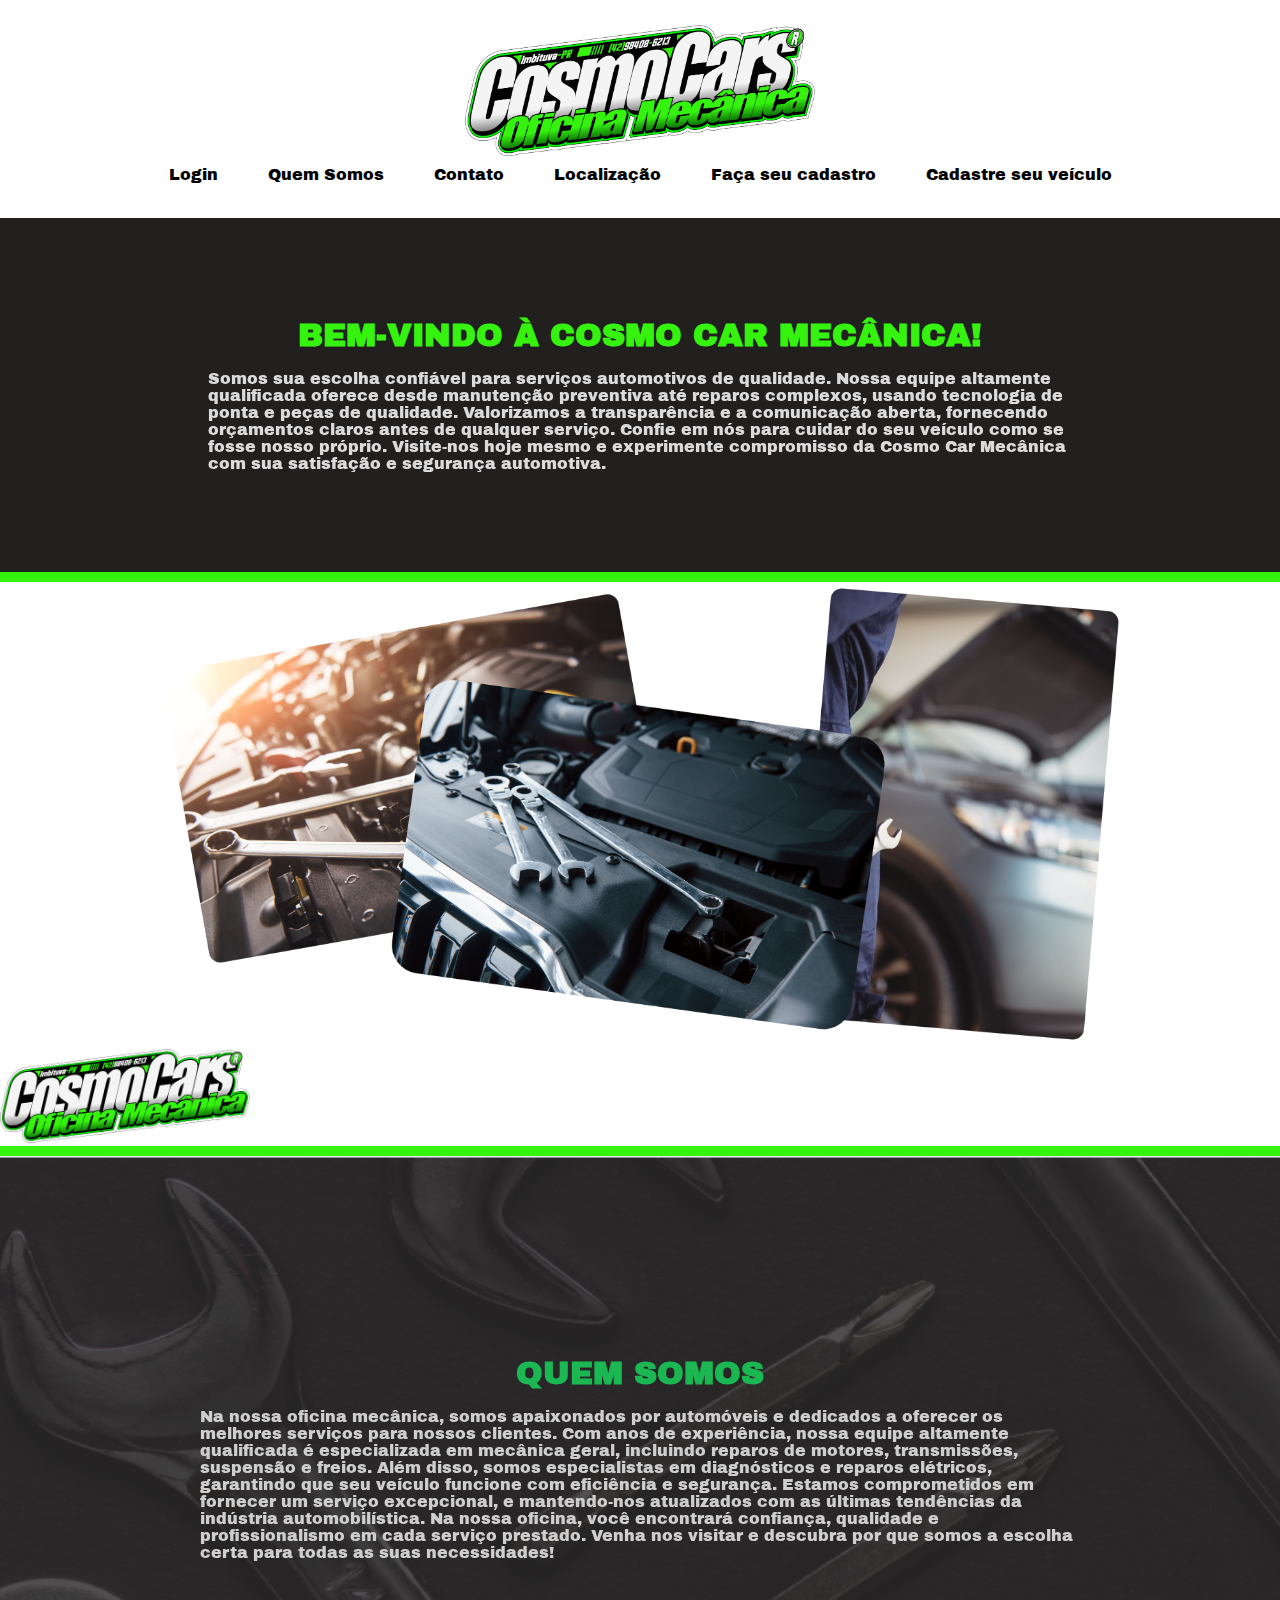
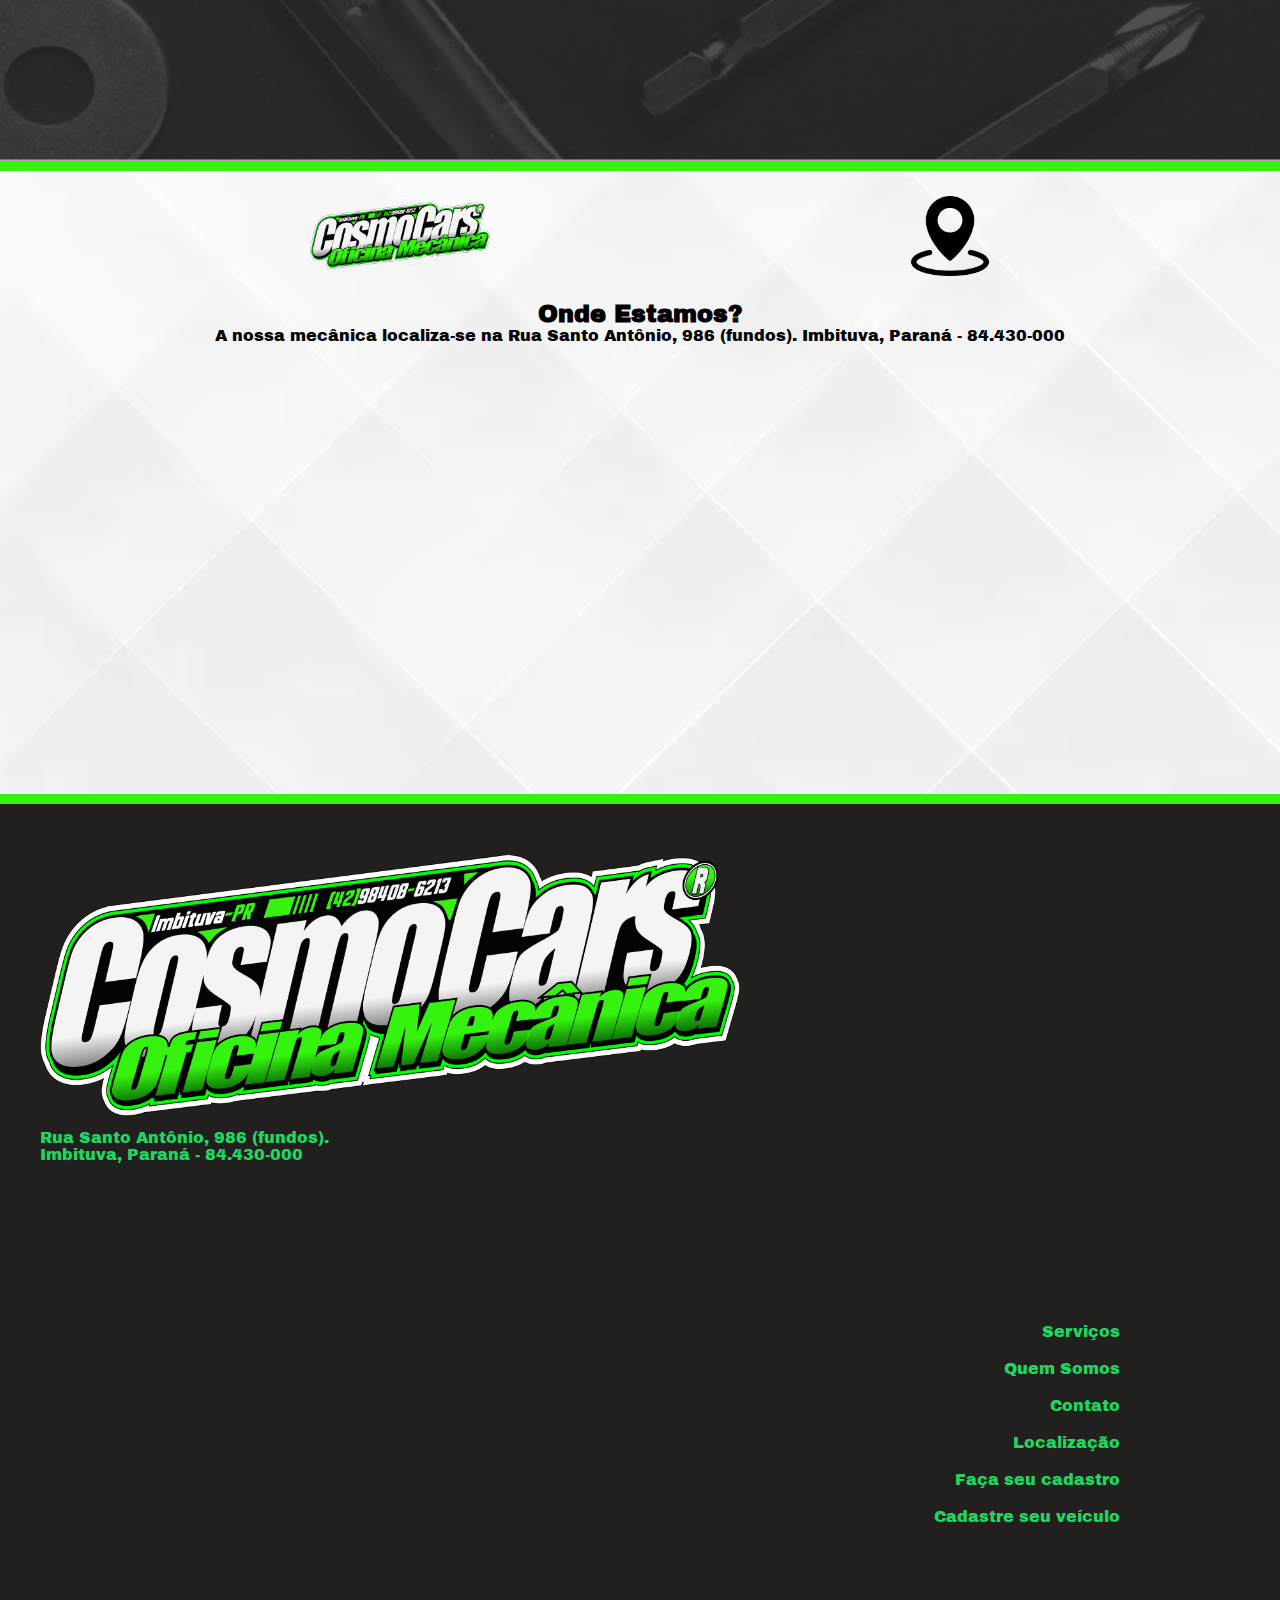
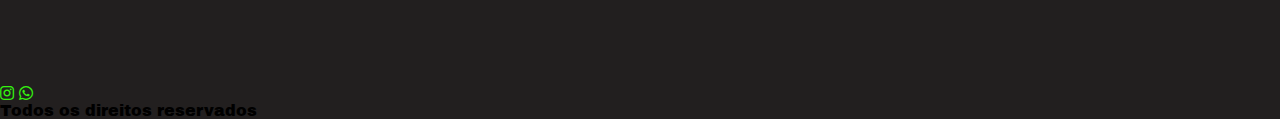
<file: Trab projeto mecânica/trabalho/index.html>
<!DOCTYPE html>
<html lang="en">
  <head>
    <meta charset="UTF-8" />
    <meta name="viewport" content="width=device-width, initial-scale=1.0" />
    <link rel="stylesheet" href="./src/reset.css" />
    <link rel="stylesheet" href="./src/style.css" />
    <link
      rel="stylesheet"
      href="https://cdnjs.cloudflare.com/ajax/libs/font-awesome/5.15.4/css/all.min.css"
    />
    <title>CosmoCar Mecânica</title>
  </head>
  <body>
    <header class="cabecalho">
      <a href="#" class="logo">
        <img
          src="./src/images/Logo Cosmo Cars.png"
          alt="Logo Cosmo Car Mecânica"
          class="imagem"
        />
      </a>

      <nav class="navegacao">
        <ul class="menu">
          <li class="item">
            <a href="./login.html" target="_blank">Login</a>
          </li>
          <li class="item">
            <a href="#quem-somos">Quem Somos</a>
          </li>
          <li class="item">
            <a href="#contato">Contato</a>
          </li>
          <li class="item">
            <a href="#localizacao">Localização</a>
          </li>
          <li class="item">
            <a href="./cadastro.html" target="_blank">Faça seu cadastro</a>
          </li>
          <li class="item">
            <a href="./veiculos.html" target="_blank">Cadastre seu veículo</a>
          </li>
        </ul>
      </nav>
    </header>

    <main class="conteudo-principal">
      <section class="apresentacao">
        <div class="conteudo">
          <div class="informacoes">
            <h1 class="titulo">Bem-vindo à Cosmo Car Mecânica!</h1>
            <br />
            <p class="texto">
              Somos sua escolha confiável para serviços automotivos de
              qualidade. Nossa equipe altamente qualificada oferece desde
              manutenção preventiva até reparos complexos, usando tecnologia de
              ponta e peças de qualidade. Valorizamos a transparência e a
              comunicação aberta, fornecendo orçamentos claros antes de qualquer
              serviço. Confie em nós para cuidar do seu veículo como se fosse
              nosso próprio. Visite-nos hoje mesmo e experimente compromisso da
              Cosmo Car Mecânica com sua satisfação e segurança automotiva.
            </p>
          </div>
        </div>
      </section>

      <section class="imagens">
        <div class="faixa" style="background-color: #35f20f">ㅤ</div>
        <img src="./src/images/Sessão 02 - PNG (2).png" />
        <div class="logo">
          <img src="./src/images/Logo Cosmo Cars.png" />
        </div>
        <div class="faixa" style="background-color: #35f20f">ㅤ</div>
      </section>

      <section class="quem-somos" id="quem-somos">
        <div class="informacoes">
          <h1 class="titulo">Quem Somos</h1>
          <br />
          <p class="texto">
            Na nossa oficina mecânica, somos apaixonados por automóveis e
            dedicados a oferecer os melhores serviços para nossos clientes. Com
            anos de experiência, nossa equipe altamente qualificada é
            especializada em mecânica geral, incluindo reparos de motores,
            transmissões, suspensão e freios. Além disso, somos especialistas em
            diagnósticos e reparos elétricos, garantindo que seu veículo
            funcione com eficiência e segurança. Estamos comprometidos em
            fornecer um serviço excepcional, e mantendo-nos atualizados com as
            últimas tendências da indústria automobilística. Na nossa oficina,
            você encontrará confiança, qualidade e profissionalismo em cada
            serviço prestado. Venha nos visitar e descubra por que somos a
            escolha certa para todas as suas necessidades!
          </p>
        </div>
        <div class="faixa" style="background-color: #35f20f">ㅤ</div>
      </section>

      <section class="localizacao" id="localizacao">
        <div class="conteudo">
          <div class="informacoes">
            <div class="cabecalho">
              <img
                class="logo"
                src="./src/images/Logo Cosmo Cars.png"
                alt="Logo CosmoCar"
              />
              <img class="icone" src="./src/images/location.png" />
            </div>

            <h2 class="titulo">Onde Estamos?</h2>

            <p class="texto">
              A nossa mecânica localiza-se na Rua Santo Antônio, 986 (fundos).
              Imbituva, Paraná - 84.430-000
            </p>

            <iframe
              class="mapa"
              src="https://www.google.com/maps/embed?pb=!1m18!1m12!1m3!1d902.2924660255073!2d-50.617970271482115!3d-25.231203098599742!2m3!1f0!2f0!3f0!3m2!1i1024!2i768!4f13.1!3m3!1m2!1s0x94e863c276f60e33%3A0x30d731f8e2878c11!2sR.%20Santo%20Ant%C3%B4nio%2C%20986%20-%20Imbituva%2C%20PR%2C%2084430-000!5e0!3m2!1spt-BR!2sbr!4v1712888527418!5m2!1spt-BR!2sbr"
              width="600"
              height="450"
              style="border: 0"
              allowfullscreen=""
              loading="lazy"
              referrerpolicy="no-referrer-when-downgrade"
            ></iframe>
          </div>
        </div>
        <div class="faixa" style="background-color: #35f20f">ㅤ</div>
      </section>
    </main>

    <footer class="rodape" id="contato">
      <nav class="navegacao">
        <div class="logo">
          <a href="#">
            <img src="./src/images/Logo Cosmo Cars.png" alt="Logo CosmoCar" />
          </a>
        </div>
        <span class="titulo">Rua Santo Antônio, 986 (fundos).</span>
        <span class="titulo">Imbituva, Paraná - 84.430-000</span>
        <ul class="menu-rodape">
          <li class="item">
            <a href="./servicos.html">Serviços</a>
          </li>
          <li class="item">
            <a href="#quem-somos">Quem Somos</a>
          </li>
          <li class="item">
            <a href="#contato">Contato</a>
          </li>
          <li class="item">
            <a href="#localizacao">Localização</a>
          </li>
          <li class="item">
            <a href="./cadastro.html">Faça seu cadastro</a>
          </li>
          <li class="item">
            <a href="./veiculos.html">Cadastre seu veículo</a>
          </li>
        </ul>
        <div class="redes-sociais">
          <a
            href="https://www.instagram.com/cosm.ocars/"
            target="_blank"
            class="rede-social"
          >
            <i class="fab fa-instagram" style="color: #35f20f"></i>
          </a>
          <a
            href="https://wa.me/+5542984086213"
            target="_blank"
            class="rede-social"
          >
            <i class="fab fa-whatsapp" style="color: #35f20f"></i>
          </a>
        </div>
      </nav>
      <p class="copyright">Todos os direitos reservados</p>
    </footer>
  </body>
</html>
</file>
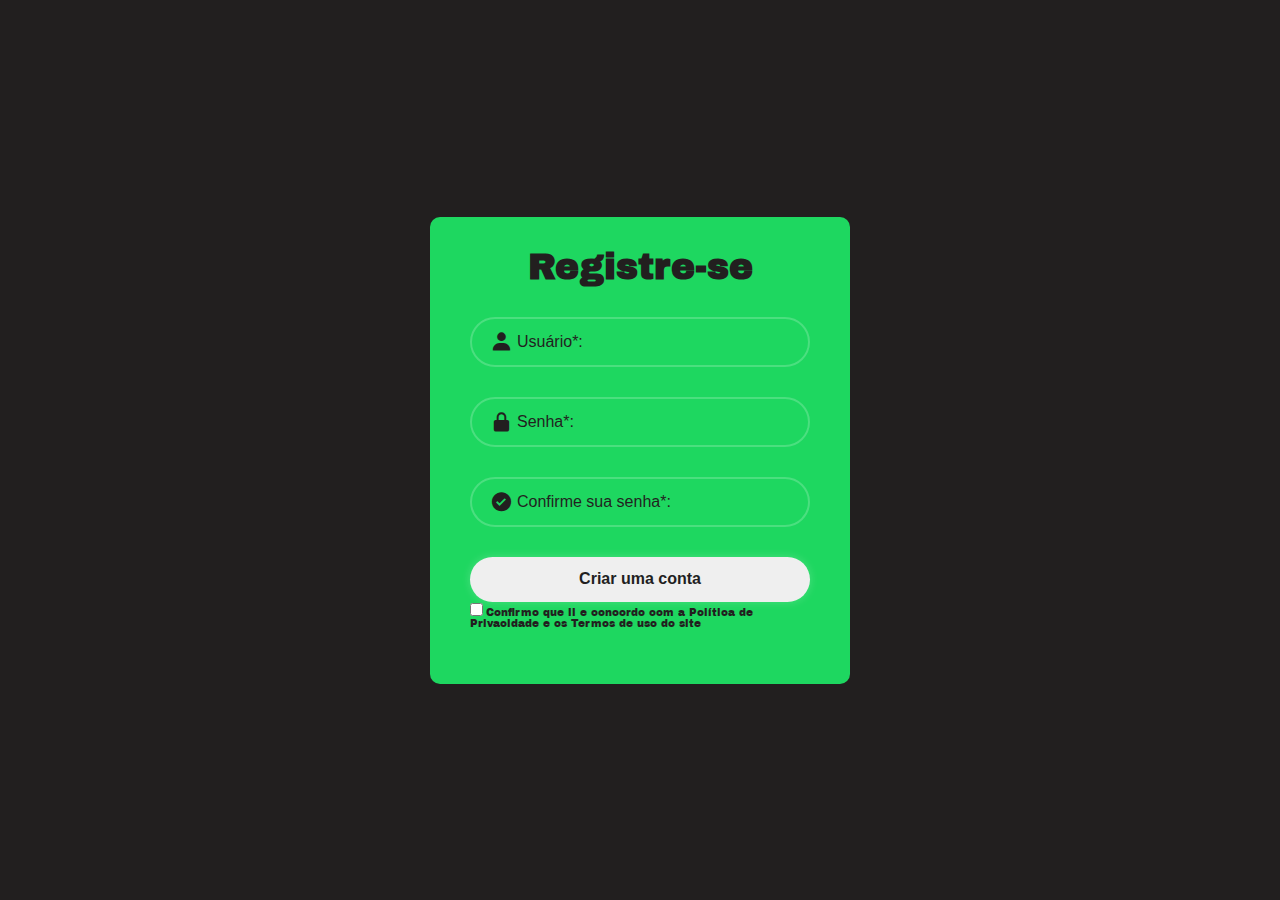
<file: Trab projeto mecânica/trabalho/cadastro.html>
<!DOCTYPE html>
<html lang="en">
  <head>
    <meta charset="UTF-8" />
    <meta name="viewport" content="width=device-width, initial-scale=1.0" />
    <link rel="stylesheet" href="./src/registro.css" />
    <link
      href="https://unpkg.com/boxicons@2.1.4/css/boxicons.min.css"
      rel="stylesheet"
    />
    <title>Registro</title>
  </head>
  <body>
    <main class="principal">
      <div class="conteudo2">
        <form action="">
          <h1>Registre-se</h1>
        
          <div class="caixaUsuario2">
            <input type="text" placeholder="Usuário*:" required />
            <i class="bx bxs-user"></i>
          </div> 
      
          <div class="caixaSenha2">
            <input type="password" placeholder="Senha*:" />
            <i class="bx bxs-lock-alt"></i>
          </div> 
      
          <div class="caixaConfirme2">
            <input type="password" placeholder="Confirme sua senha*:" />
            <i class="bx bxs-check-circle"></i>
          </div> 
          <button type="submit" class="botaoRegistrar">Criar uma conta</button>
          <div class="Confirmar">
            <label><input type="checkbox">Confirmo que li e concordo com a Política de Privacidade e os Termos de uso do site</label>
        </form>
      </div>
</file>
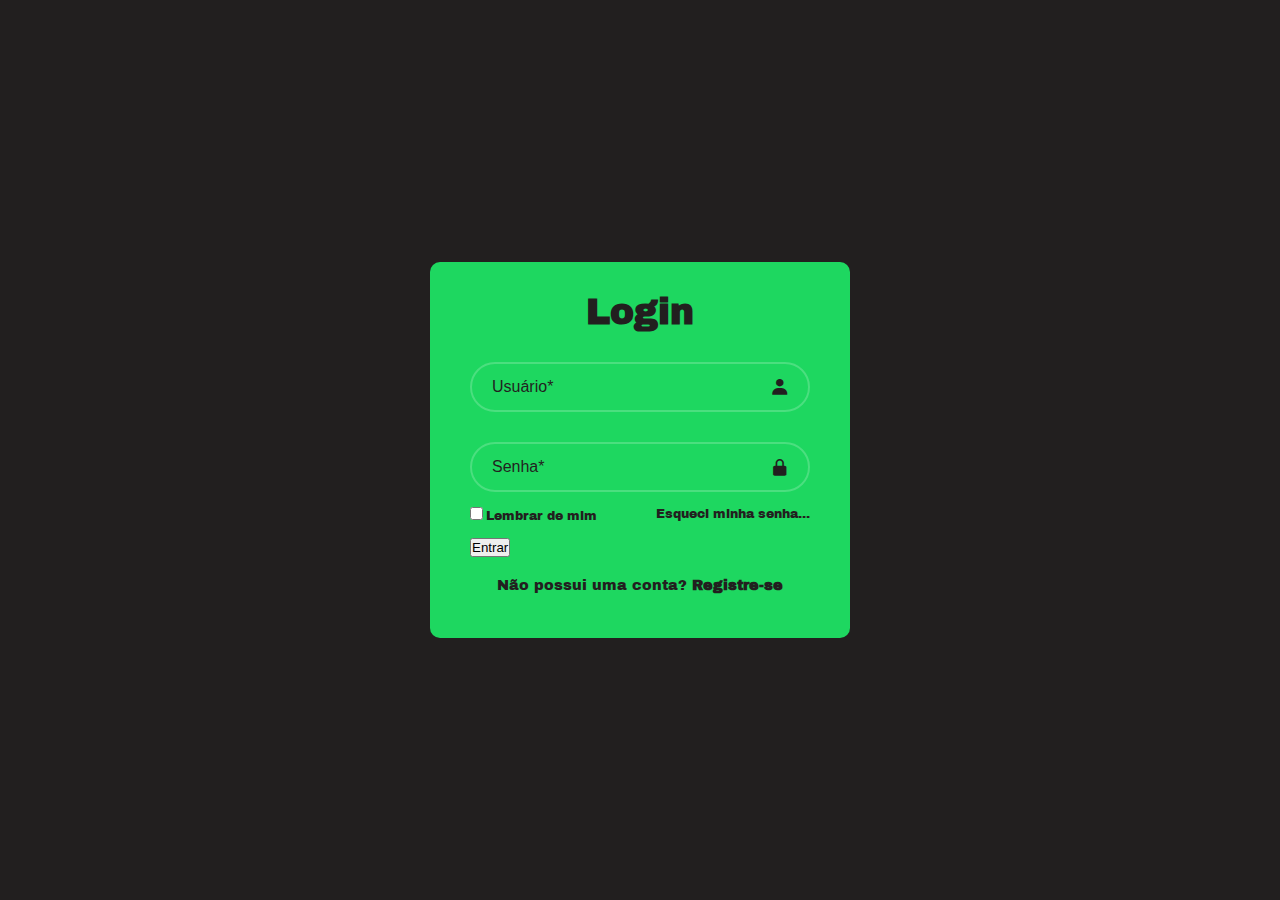
<file: Trab projeto mecânica/trabalho/login.html>
<!DOCTYPE html>
<html lang="en">
  <head>
    <meta charset="UTF-8" />
    <meta name="viewport" content="width=device-width, initial-scale=1.0" />
    <link rel="stylesheet" href="./src/login.css" />
    <link
      href="https://unpkg.com/boxicons@2.1.4/css/boxicons.min.css"
      rel="stylesheet"
    />
    <title>Login</title>
  </head>
  <body>
    <main class="principal">
      <div class="conteudo1">
        <form action="">
          <h1>Login</h1>
          <div class="caixaLogin1">
            <input type="text" placeholder="Usuário*" required />
            <i class="bx bxs-user"></i>
          </div>
          <div class="caixaSenha1">
            <input type="password" placeholder="Senha*" required />
            <i class="bx bxs-lock-alt"></i>
          </div>

          <div class="lembrar1">
            <label><input type="checkbox" />Lembrar de mim</label>
            <a href="#">Esqueci minha senha...</a>
          </div>

          <button type="submit" class="botao">Entrar</button>

          <div class="registro1">
            <p>Não possui uma conta? <a href="cadastro.html">Registre-se</a></p>
          </div>
        </form>
      </div>
    </main>
  </body>
</html>
</file>
<file: Trab projeto mecânica/trabalho/src/style.css>
@import url('https://fonts.googleapis.com/css2?family=Archivo+Black&family=Public+Sans:ital,wght@0,300;1,300&display=swap');

body{
    font-family: 'Archivo Black', sans-serif;
}

html{
    scroll-behavior: smooth;
}

.cabecalho .logo .imagem{
    width: 350px;
}

.cabecalho{
    justify-content: space-between;
    align-items: center;
    padding: 25px 0;
    max-width: 1170px;
    margin: 0 auto;
    flex-wrap: wrap;
}

.cabecalho .logo{
    display: flex;
    align-items: center;
    justify-content: center;
}

.navegacao{
    position: relative;
}

.navegacao .menu{
    max-width: 100%;
    display: flex;
    justify-content: center;
    align-items: center;

}

.cabecalho .menu{
    display: flex;
}

.cabecalho .navegacao .menu .item{
    margin: 10px;
}

.cabecalho .navegacao .menu .item a{
    padding: 15px;
    transition: 0.3s ease-in-out;
}

.cabecalho .navegacao .menu .item a:hover{
    background-color: #1ED760;
    color: white;
}

.conteudo-principal .apresentacao .conteudo{
    display: flex;
    justify-content: center;
    align-items: center;
    position: relative;
    padding: 100px 100px;
    background-color: rgb(34, 31, 31);
    max-width: 100%;
    height: 100%;
    
}

.conteudo-principal .apresentacao .conteudo .informacoes{
    max-width: 80%;
}

.quem-somos .informacoes {
    display: flex;
    justify-content: center;
    position: relative;
    max-width: 100%;
    height: 100%;
    padding: 200px 200px;
    flex-direction: column;
    background-image: url('./images/Background\ 01.png');
    background-size: cover;
    background-position: center;
    filter: brightness(85%);
}

.quem-somos .informacoes .titulo{
    text-transform: uppercase;
    color: #1ED760;
    display: flex;
    justify-content: center;
}

.quem-somos .informacoes .texto{
    color: white;
    filter: brightness(95%);
}

.conteudo-principal .apresentacao .conteudo .informacoes .texto{
    color: white;
    filter: brightness(86%);
}
.conteudo-principal .apresentacao .conteudo .informacoes .titulo{
    color: rgb(53, 242, 15);
    text-transform: uppercase;
    display: flex;
    justify-content: center;
}

.conteudo-principal .imagens{
    position: relative;
    overflow: hidden;
    width: 100%;
    
}

.conteudo-principal .imagens img{
    width: 100%;
    height: auto;
    
 
}

.conteudo-principal .imagens .faixa{
    height: 10px;
}

.localizacao .faixa{
    height: 10px;
}

.quem-somos .faixa{
    height: 10px;
}

.conteudo-principal .imagens .logo{
    width: 250px;
}

.localizacao{
    background-image: url('./images/Background\ 02.jpg');
    display: flex;
    flex-direction: column;
}

.localizacao .conteudo .informacoes .cabecalho{
    display: flex;
    flex-direction: row;
    align-items: center;
    justify-content: center;
}

.localizacao .conteudo .informacoes .cabecalho .logo{
    width: 200px;
    height: auto;
    padding-left: 20px;
}

.localizacao .conteudo .informacoes .cabecalho .icone{
    width: 100px;
    height: auto;
    padding-left: 20px;
}

.localizacao .conteudo .informacoes .cabecalho img {
    margin: 0 200px; 
    height: auto;
}

.localizacao .conteudo .informacoes .titulo {
    justify-content: center;
    text-align: center;
}

.localizacao .conteudo .informacoes .texto {
    justify-content: center;
    text-align: center;
}

.localizacao .conteudo .informacoes .mapa{
    display: flex;
    justify-content: center;
    align-items: center;
    padding: 50px;
    filter: invert(90%);
}

.localizacao .conteudo .informacoes {
    display: flex;
    flex-direction: column;
    align-items: center;
}

.rodape {
    background-color: rgb(34, 31, 31);
}

.rodape .navegacao .menu-rodape .item a{
    color: #1ED760;

}

.rodape .navegacao .titulo {
    color: #1ED760;
    margin-left: 40px;

}
.rodape .navegacao .logo{
    display: flex;
    width: 700px;
    margin-bottom: 10px;
    text-align: center;
    margin-top: 50px;
    margin-left: 40px;
}

.rodape .navegacao .menu-rodape {
    text-align: right;
    padding: 150px;
    display: flex;
    flex-direction: column;
}

.rodape .navegacao .menu-rodape .item {
    padding: 10px;
}

.rodape .navegacao {
    display: flex;
    flex-direction: column;
}
</file>
<file: Trab projeto mecânica/trabalho/src/registro.css>
@import url("https://fonts.googleapis.com/css2?family=Archivo+Black&family=Public+Sans:ital,wght@0,300;1,300&display=swap");

*{
  margin: 0;
  padding: 0;
  box-sizing: border-box;
}

body {
  font-family: "Archivo Black", sans-serif;
  display: flex;
  justify-content: center;
  align-items: center;
  min-height: 100vh;
  background-color: rgb(34, 31, 31);
}

.conteudo2 {
  width: 420px;
  background: #1ed760;
  color: rgb(34, 31, 31);
  border-radius: 10px;
  padding: 30px 40px;
  margin: 0 auto;
}

.conteudo2 h1 {
  font-size: 36px;
  text-align: center;
}

.conteudo2 .caixaUsuario2 {
  position: relative;
  width: 100%;
  height: 50px;
  margin: 30px 0;
}

.caixaUsuario2 input {
  width: 100%;
  height: 100%;
  background: transparent;
  border: none;
  outline: none;
  border: 2px solid rgba(255, 255, 255, 0.2);
  border-radius: 40px;
  font-size: 16px;
  color: black;
  padding: 20px 20px 20px 45px;
}

.caixaUsuario2 input::placeholder {
  color: rgb(34, 31, 31);
}

.caixaUsuario2 i {
  position:relative;
  right: 75px;
  left: 20px;
  transform: translateY(-160%);
  font-size: 23px;
}

.conteudo2 .caixaSenha2 {
  position: relative;
  width: 100%;
  height: 50px;
  margin: 30px 0;
}

.caixaSenha2 input {
  width: 100%;
  height: 100%;
  background: transparent;
  border: none;
  outline: none;
  border: 2px solid rgba(255, 255, 255, 0.2);
  border-radius: 40px;
  font-size: 16px;
  color: black;
  padding: 20px 20px 20px 45px; /* Corrigido o valor do padding */
}

.caixaSenha2 input::placeholder {
  color: rgb(34, 31, 31);
}

.caixaSenha2 i {
  position:relative;
  right: 75px;
  left: 20px;
  transform: translateY(-160%);
  font-size: 23px;
}

.conteudo2 .botaoRegistrar {
  width: 100%;
  height: 45px;
  border: none;
  outline: none;
  border-radius: 40px;
  box-shadow: 0 0 10px rgba(255, 255, 255, 0.2);
  cursor: pointer;
  font-size: 16px;
  color: rgb(34, 31, 31);
  font-weight: 600;
}

.conteudo2 .caixaConfirme2 {
  position: relative;
  width: 100%;
  height: 50px;
  margin: 30px 0;
}

.conteudo2 .caixaConfirme2 input{
  width: 100%;
  height: 100%;
  background: transparent;
  border: none;
  outline: none;
  border: 2px solid rgba(255, 255, 255, 0.2);
  border-radius: 40px;
  font-size: 16px;
  color: black;
  padding: 20px 20px 20px 45px; 
}

.caixaConfirme2 input::placeholder {
  color: rgb(34, 31, 31);
}

.caixaConfirme2 i {
  position:relative;
  right: 75px;
  left: 20px;
  transform: translateY(-160%);
  font-size: 23px;
}

.conteudo2 .Confirmar {
  display:inline-flex;
  justify-content: space-between;
  font-size: 10.5px;
  margin: -10px 0 25px;
}

.Confirmar label input {
  accent-color: #fff;
  margin-right: 3px;
}

.Confirmar a {
  text-decoration: none;
  color: rgb(34, 31, 31);
}

.lConfirmar a:hover {
  text-decoration: underline;
}
</file>
<file: Trab projeto mecânica/trabalho/src/login.css>
@import url("https://fonts.googleapis.com/css2?family=Archivo+Black&family=Public+Sans:ital,wght@0,300;1,300&display=swap");

* {
  margin: 0;
  padding: 0;
  box-sizing: border-box;
}

body {
  font-family: "Archivo Black", sans-serif;
  display: flex;
  justify-content: center;
  align-items: center;
  min-height: 100vh;
  background-color: rgb(34, 31, 31);
}

.conteudo1 {
  width: 420px;
  background: #1ed760;
  color: rgb(34, 31, 31);
  border-radius: 10px;
  padding: 30px 40px;
  margin: 0 auto;
}

.conteudo1 h1 {
  font-size: 36px;
  text-align: center;
}

.conteudo1 .caixaLogin1 {
  position: relative;
  width: 100%;
  height: 50px;
  margin: 30px 0;
}

.caixaLogin1 input {
  width: 100%;
  height: 100%;
  background: transparent;
  border: none;
  outline: none;
  border: 2px solid rgba(255, 255, 255, 0.2);
  border-radius: 40px;
  font-size: 16px;
  color: black;
  padding: 20px 45px 20px 20px;
}

.caixaLogin1 input::placeholder {
  color: rgb(34, 31, 31);
}

.caixaLogin1 i {
  position: absolute;
  right: 20px;
  top: 50%;
  transform: translateY(-50%);
  font-size: 20px;
}

.conteudo1 .caixaSenha1 {
  position: relative;
  width: 100%;
  height: 50px;
  margin: 30px 0;
}

.caixaSenha1 input {
  width: 100%;
  height: 100%;
  background: transparent;
  border: none;
  outline: none;
  border: 2px solid rgba(255, 255, 255, 0.2);
  border-radius: 40px;
  font-size: 16px;
  color: black;
  padding: 20px 45px 20px 20px;
}

.caixaSenha1 input::placeholder {
  color: rgb(34, 31, 31);
}

.caixaSenha1 i {
  position: absolute;
  right: 20px;
  top: 50%;
  transform: translateY(-50%);
  font-size: 20px;
}

.conteudo1 .lembrar1 {
  display: flex;
  justify-content: space-between;
  font-size: 12.5px;
  margin: -15px 0 15px;
}

.lembrar1 label input {
  accent-color: #fff;
  margin-right: 3px;
}

.lembrar1 a {
  text-decoration: none;
  color: rgb(34, 31, 31);
}

.lembrar1 a:hover {
  text-decoration: underline;
}

.conteudo1 .botaoRegistrar {
  width: 100%;
  height: 45px;
  border: none;
  outline: none;
  border-radius: 40px;
  box-shadow: 0 0 10px rgba(255, 255, 255, 0.2);
  cursor: pointer;
  font-size: 16px;
  color: rgb(34, 31, 31);
  font-weight: 600;
}

.conteudo1 .registro1 {
  font-size: 14.5px;
  text-align: center;
  margin: 20px 0 15px;
}

.registro1 p a {
  color: rgb(34, 31, 31);
  text-decoration: none;
  font-weight: 600;
}

.registro1 p a:hover {
  text-decoration: underline;
}
</file>
